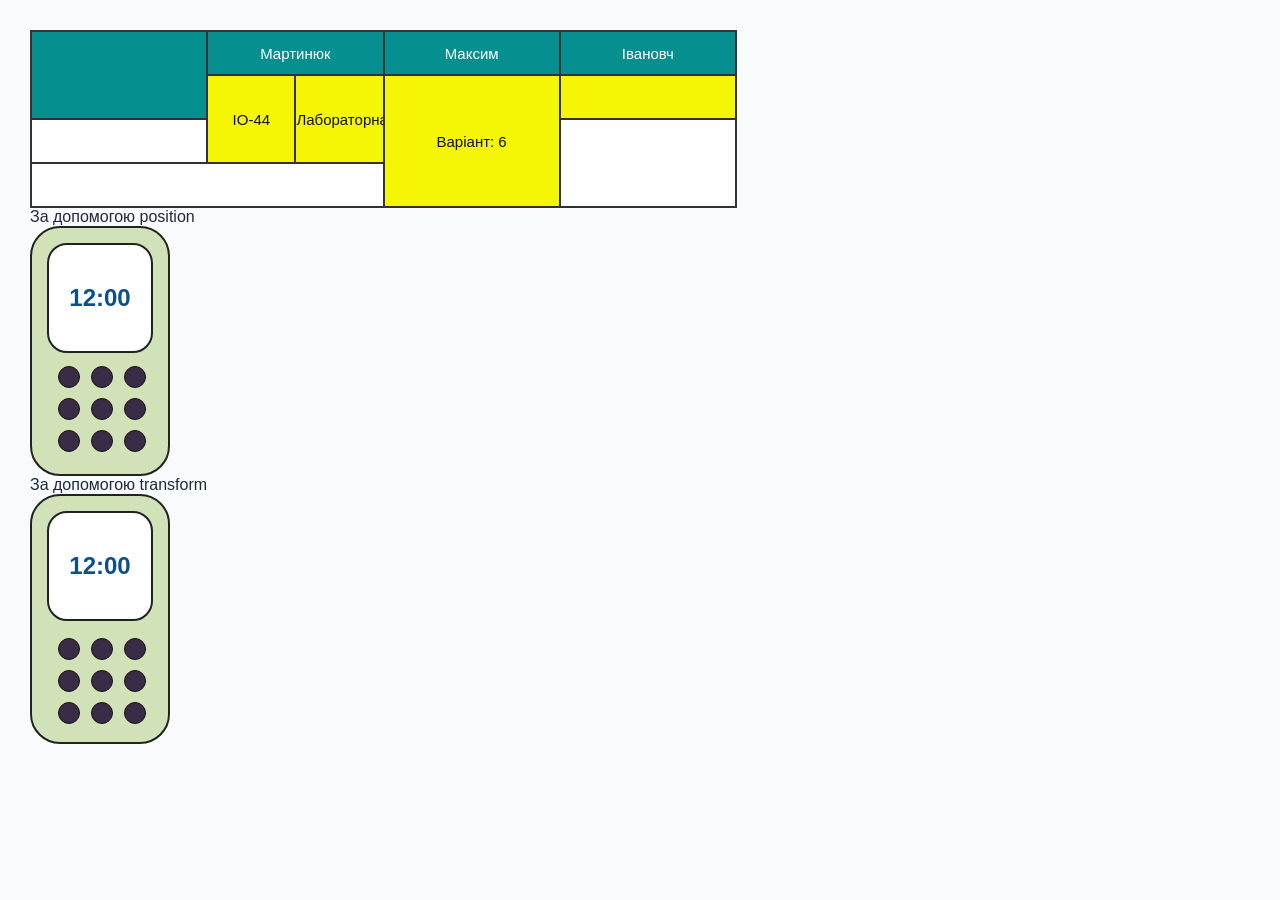
<file: lab2/index.html>
<!DOCTYPE html>
<html lang="uk">
<head>
    <meta charset="UTF-8">
    <meta name="viewport" content="width=device-width, initial-scale=1.0">
    <title>Лабораторна робота №2 - Варіант 6</title>

    <style>
        * {
            box-sizing: border-box;
            margin: 0;
            padding: 0;
        }

        body {
            font-family: Arial, sans-serif;
            padding: 30px;
            background-color: #f8fafc;
            color: #1e293b;
        }

        h2 {
            margin-bottom: 20px;
            font-size: 22px;
        }

        hr {
            margin: 40px 0;
            border: none;
            border-top: 2px dashed #cbd5e1;
        }

        task-section {
            max-width: 900px;
            margin: 0 auto;
        }

        
        table {
            width: 707px;
            max-width: 100%;
            height: 178px;
            border-collapse: collapse;
            table-layout: fixed;
            font-size: 15px;
            background-color: #ffffff;
        }

        td {
            width: 20%;
            height: 44px;
            border: 2px solid #333333;
            text-align: center;
            vertical-align: middle;
            padding: 0;
            overflow: hidden;
            white-space: nowrap;
            transition: background-color 0.3s ease, color 0.3s ease;
        }

        
        tr.row1 {
            background-color: #068f8f;
            color: #ffffff;
        }

        
        tr.row1 td:hover {
            background-color: #ffffff;
            color: #068f8f;
        }

        
        tr.row2 {
            background-color: #f5f506;
            color: #111111;
        }

        
        tr.row2 td:hover {
            background-color: #111111;
            color: #f5f506;
        }
    </style>

    
    <link rel="stylesheet" href="style.css">
</head>
<body>

    <table>
            
        <tr class="row1">
            <td rowspan="2"></td>
            <td colspan="2">Мартинюк</td>
            <td>Максим</td>
            <td>Івановч</td>
        </tr>

        <tr class="row2">
            <td rowspan="2">ІО-44</td>
            <td rowspan="2">Лабораторна №2</td>
            <td rowspan="3">Варіант: 6</td>
            <td></td>
        </tr>

        <tr>
            <td></td>
            <td rowspan="2"></td>
        </tr>

            
        <tr>
            <td colspan="3"></td>
        </tr>
        </table>
        
        <figure class="phone-card">
            <figcaption>За допомогою position</figcaption>
            <article class="phone-pos">
                <time class="screen-pos" datetime="12:00">12:00</time>
            
                <form class="keypad-pos">
                    <button type="button" class="btn-pos b1"></button>
                    <button type="button" class="btn-pos b2"></button>
                    <button type="button" class="btn-pos b3"></button>
                    <button type="button" class="btn-pos b4"></button>
                    <button type="button" class="btn-pos b5"></button>
                    <button type="button" class="btn-pos b6"></button>
                    <button type="button" class="btn-pos b7"></button>
                    <button type="button" class="btn-pos b8"></button>
                    <button type="button" class="btn-pos b9"></button>
                </form>
            </article>
        </figure>
        

        <figure class="phone-card">
            <figcaption>За допомогою transform</figcaption>
            <article class="phone-trans">
                <time class="screen-trans" datetime="12:00">12:00</time>
                <form class="keypad-trans">
                    <button type="button" class="btn-trans t2"></button>
                    <button type="button" class="btn-trans t1"></button>
                    <button type="button" class="btn-trans t3"></button>
                    <button type="button" class="btn-trans t4"></button>
                    <button type="button" class="btn-trans t5"></button>
                    <button type="button" class="btn-trans t6"></button>
                    <button type="button" class="btn-trans t7"></button>
                    <button type="button" class="btn-trans t8"></button>
                    <button type="button" class="btn-trans t9"></button>
                </form>
            </article>
            </figure> 
  

</body>
</html>
</file>
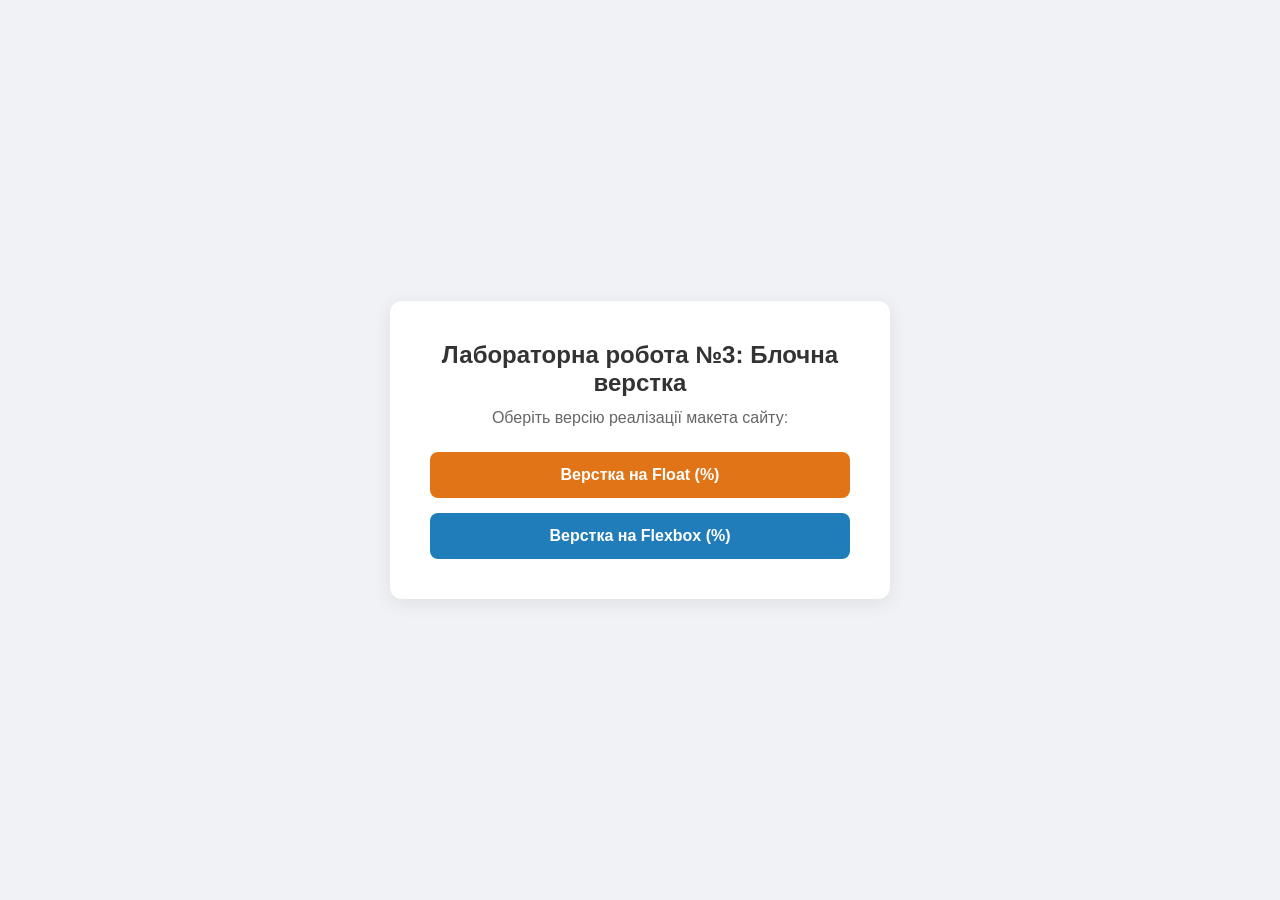
<file: lab3/index.html>
<!DOCTYPE html>
<html lang="uk">
<head>
  <meta charset="UTF-8">
  <meta name="viewport" content="width=device-width, initial-scale=1.0">
  <title>Мартинюк М.І. ІО-44 лаб3 96</title>
  <link rel="stylesheet" href="style.css">
</head>
<body class="home-body">

  <main class="home-card">
    <h1>Лабораторна робота №3: Блочна верстка</h1>
    <p>Оберіть версію реалізації макета сайту:</p>
    
    <nav class="nav-links">
      <a href="float.html" class="btn btn-float">Верстка на Float (%)</a>
      <a href="flex.html" class="btn btn-flex">Верстка на Flexbox (%)</a>
    </nav>
  </main>

</body>
</html>
</file>
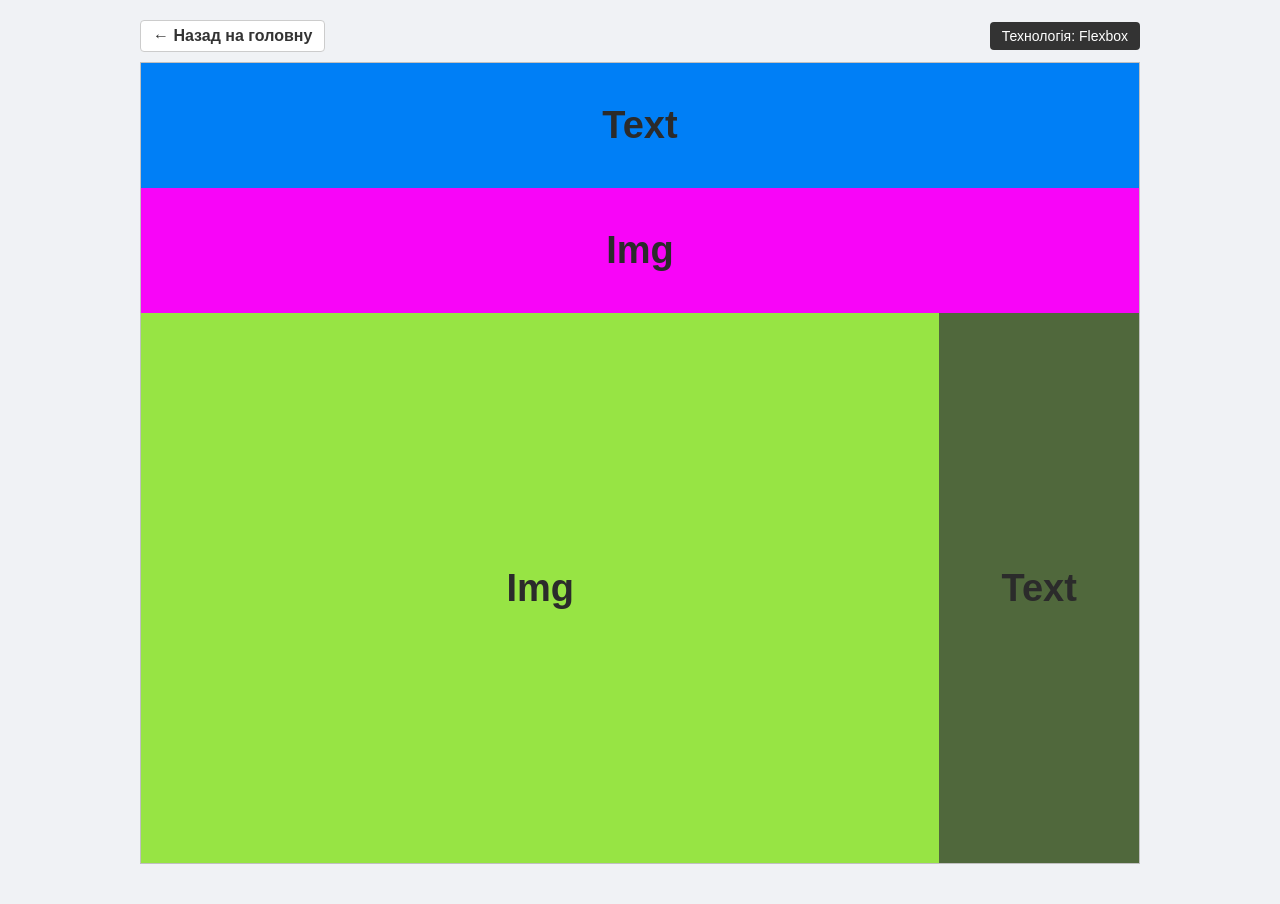
<file: lab3/flex.html>
<!DOCTYPE html>
<html lang="uk">
<head>
  <meta charset="UTF-8">
  <meta name="viewport" content="width=device-width, initial-scale=1.0">
  <title>Верстка макета Flexbox</title>
  <link rel="stylesheet" href="style.css">
</head>
<body>

  <div class="top-nav">
    <a href="index.html" class="back-link">&larr; Назад на головну</a>
    <span class="tech-badge">Технологія: Flexbox</span>
  </div>

  <div class="container">
    
    <header class="block block-header">
      <span>Text</span>
    </header>

    <section class="block block-banner">
      <span>Img</span>
    </section>

    <div class="flex-row">
      
      <section class="block flex-left-col">
        <span>Img</span>
      </section>

      <aside class="block flex-right-col">
        <span>Text</span>
      </aside>

    </div>

  </div>

</body>
</html>
</file>
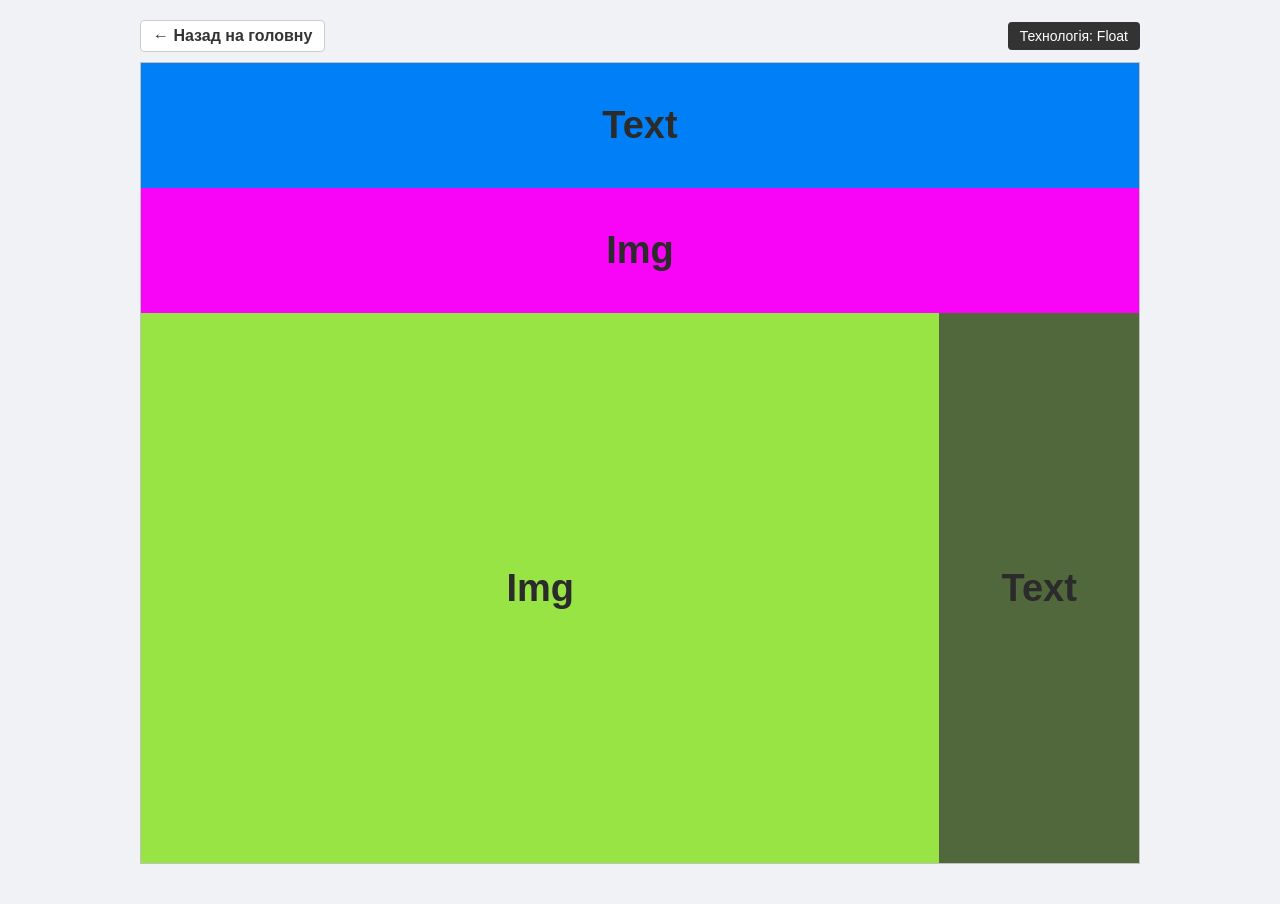
<file: lab3/float.html>
<!DOCTYPE html>
<html lang="uk">
<head>
  <meta charset="UTF-8">
  <meta name="viewport" content="width=device-width, initial-scale=1.0">
  <title>Верстка макета Float</title>
  <link rel="stylesheet" href="style.css">
</head>
<body>

  <div class="top-nav">
    <a href="index.html" class="back-link">&larr; Назад на головну</a>
    <span class="tech-badge">Технологія: Float</span>
  </div>

  <div class="container">
    
    <header class="block block-header">
      <span>Text</span>
    </header>

    <section class="block block-banner">
      <span>Img</span>
    </section>

    <div class="float-row clearfix">
      
      <section class="block float-left-col">
        <span>Img</span>
      </section>

      <aside class="block float-right-col">
        <span>Text</span>
      </aside>

    </div>

  </div>

</body>
</html>
</file>
<file: lab2/style.css>
.phone-card h3 {
    margin-bottom: 15px;
    font-size: 16px;
    color: #475569;
}


.phone-pos {
    position: relative;
    width: 140px;
    height: 250px;
    background-color: #d1e2b8;
    border: 2px solid #222222;
    border-radius: 30px;
}

.screen-pos {
    position: absolute;
    top: 15px;
    left: 15px;
    width: 106px;
    height: 110px;
    background-color: #ffffff;
    border: 2px solid #222222;
    border-radius: 20px;
    display: flex;
    justify-content: center;
    align-items: center;
    font-weight: bold;
    font-size: 24px;
    color: #0b4f8c;
}

.keypad-pos {
    position: absolute;
    bottom: 18px;
    left: 20px;
    width: 100px;
    height: 90px;
}

.btn-pos {
    position: absolute;
    width: 22px;
    height: 22px;
    background-color: #382c47;
    border-radius: 50%;
    border: 1.5px solid #111111;
}


.btn-pos.b1 { top: 0; left: 6px; }
.btn-pos.b2 { top: 0; left: 39px; }
.btn-pos.b3 { top: 0; left: 72px; }

.btn-pos.b4 { top: 32px; left: 6px; }
.btn-pos.b5 { top: 32px; left: 39px; }
.btn-pos.b6 { top: 32px; left: 72px; }

.btn-pos.b7 { top: 64px; left: 6px; }
.btn-pos.b8 { top: 64px; left: 39px; }
.btn-pos.b9 { top: 64px; left: 72px; }


.phone-trans {
    position: relative;
    width: 140px;
    height: 250px;
    background-color: #d1e2b8;
    border: 2px solid #222222;
    border-radius: 30px;
}

.screen-trans {
    position: absolute;
    top: 0;
    left: 50%;
    transform: translate(-50%, 15px);
    width: 106px;
    height: 110px;
    background-color: #ffffff;
    border: 2px solid #222222;
    border-radius: 20px;
    display: flex;
    justify-content: center;
    align-items: center;
    font-weight: bold;
    font-size: 24px;
    color: #0b4f8c;
}

.keypad-trans {
    position: absolute;
    top: 0;
    left: 0;
    transform: translate(26px, 142px);
    width: 90px;
    height: 90px;
}

.btn-trans {
    position: absolute;
    top: 0;
    left: 0;
    width: 22px;
    height: 22px;
    background-color: #382c47;
    border-radius: 50%;
    border: 1.5px solid #111111;
}

.btn-trans.t1 { transform: translate(0px, 0px); }
.btn-trans.t2 { transform: translate(33px, 0px); }
.btn-trans.t3 { transform: translate(66px, 0px); }

.btn-trans.t4 { transform: translate(0px, 32px); }
.btn-trans.t5 { transform: translate(33px, 32px); }
.btn-trans.t6 { transform: translate(66px, 32px); }

.btn-trans.t7 { transform: translate(0px, 64px); }
.btn-trans.t8 { transform: translate(33px, 64px); }
.btn-trans.t9 { transform: translate(66px, 64px); }
</file>
<file: lab3/style.css>
* {
  margin: 0;
  padding: 0;
  box-sizing: border-box;
}

body {
  font-family: Arial, "Helvetica Neue", sans-serif;
  background-color: #f0f2f5;
  color: #333333;
}

.home-body {
  min-height: 100vh;
  display: flex;
  justify-content: center;
  align-items: center;
}

.home-card {
  background-color: #ffffff;
  padding: 40px;
  border-radius: 12px;
  box-shadow: 0 4px 20px rgba(0, 0, 0, 0.08);
  text-align: center;
  max-width: 500px;
  width: 90%;
}

.home-card h1 {
  font-size: 24px;
  margin-bottom: 12px;
}

.home-card p {
  color: #666;
  margin-bottom: 25px;
}

.nav-links {
  display: flex;
  flex-direction: column;
  gap: 15px;
}

.btn {
  display: block;
  padding: 14px 20px;
  font-size: 16px;
  font-weight: bold;
  text-decoration: none;
  border-radius: 8px;
  color: #ffffff;
  transition: opacity 0.2s ease, transform 0.1s ease;
}

.btn:hover {
  opacity: 0.9;
  transform: translateY(-2px);
}

.btn-float {
  background-color: #e07416;
}

.btn-flex {
  background-color: #217dba;
}

.top-nav {
  max-width: 1000px;
  margin: 20px auto 10px auto;
  width: 90%;
  display: flex;
  justify-content: space-between;
  align-items: center;
}

.back-link {
  color: #333;
  text-decoration: none;
  font-weight: bold;
  padding: 6px 12px;
  border: 1px solid #ccc;
  border-radius: 4px;
  background-color: #fff;
}

.back-link:hover {
  background-color: #e9e9e9;
}

.tech-badge {
  font-size: 14px;
  background-color: #333;
  color: #fff;
  padding: 6px 12px;
  border-radius: 4px;
}

.container {
  width: 90%;
  max-width: 1000px;
  margin: 0 auto 40px auto;
  border: 1px solid #c0c0c0;
  background-color: #ffffff;
}

.block {
  display: flex;
  justify-content: center;
  align-items: center;
  font-size: 38px;
  font-weight: bold;
  color: #2b2b2b;
}

.block-header {
  width: 100%;
  height: 125px;
  background-color: #007ff6;
}

.block-banner {
  width: 100%;
  height: 125px;
  background-color: #f805f8;
}


.clearfix::after {
  content: "";
  display: table;
  clear: both;
}


.float-left-col {
  float: left;
  width: 80%;
  height: 550px;
  background-color: #97e444;
}

.float-right-col {
  float: right;
  width: 20%;
  height: 550px;
  background-color: #50683c;
}

.flex-row {
  display: flex;
  width: 100%;
}

.flex-left-col {
  flex: 0 0 80%;
  height: 550px;
  background-color: #97e444;
}


.flex-right-col {
  flex: 0 0 20%;
  height: 550px;
  background-color: #50683c;
}
</file>
